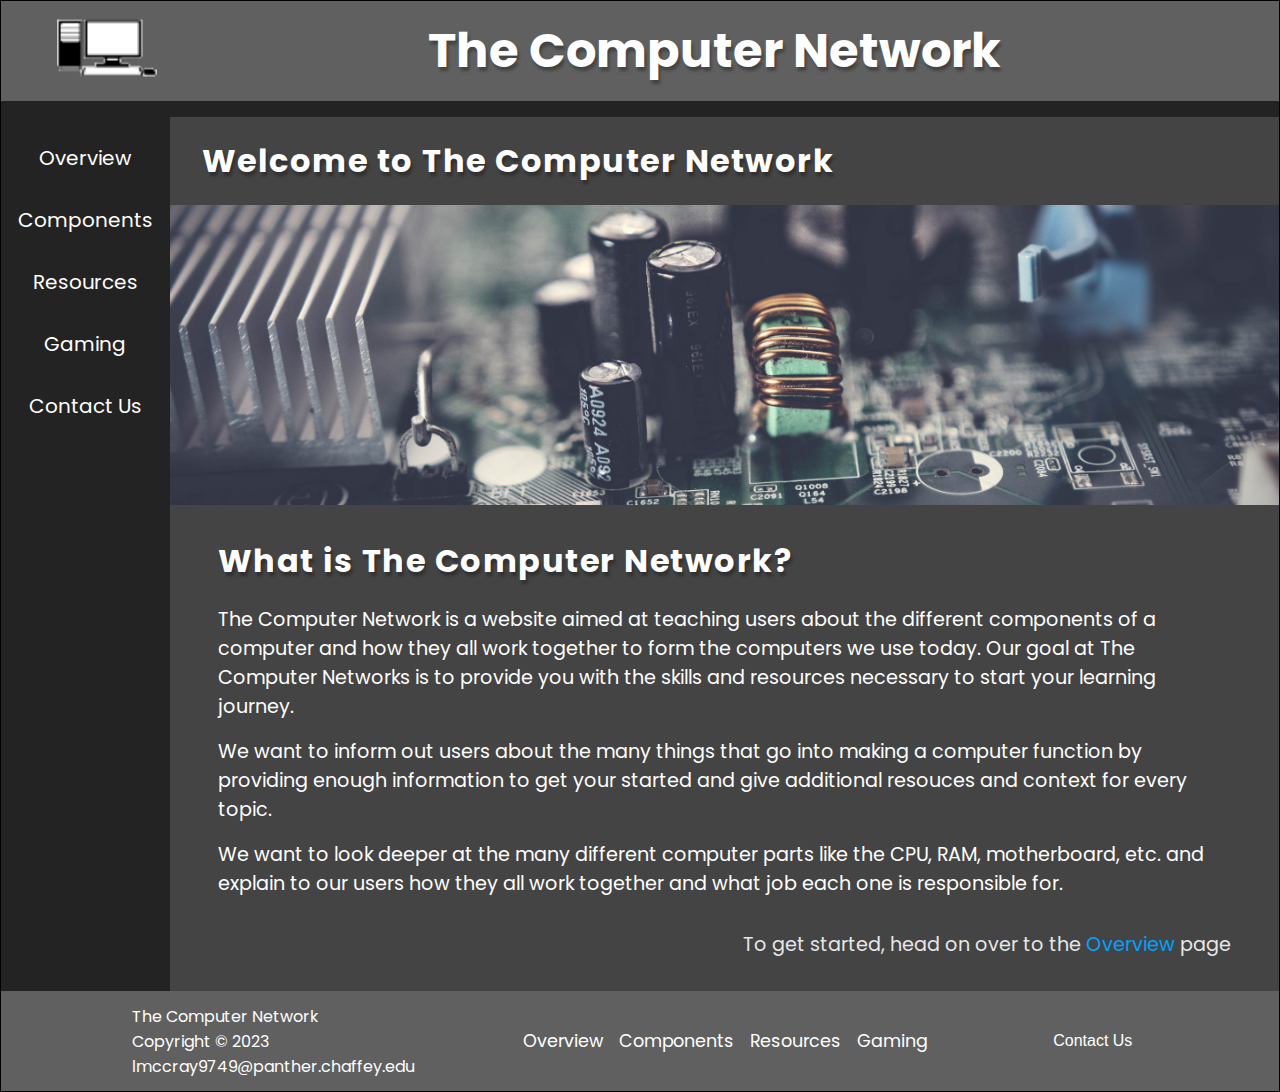
<file: index.html>
<!DOCTYPE html>
<html lang="en">
<head>
  <meta charset="UTF-8">
  <meta http-equiv="X-UA-Compatible" content="IE=edge">
  <meta name="viewport" content="width=device-width, initial-scale=1.0">
  <title>The Computer Network</title>
  <link rel="stylesheet" href="css/style.css">
  <link rel="icon" type="image/x-icon" href="assets/icon.jpg">
</head>
<body>
  <div class="container">
    <header>
      <a href="index.html"><img src="assets/header.png" alt="Header Image" class="header_logo"></a>

      <div class="header_text">
        <a href="index.html"><h1>The Computer Network</h1></a>
      </div>
      <div class="navbar_toggle" id="mobile-menu">
        <span class="bar"></span>
        <span class="bar"></span>
        <span class="bar"></span>
      </div>
    </header>
    <div class="flex-col">
      <nav id="menu">
        <ul class="li_none">
          <li><a href="pages/overview.html">Overview</a></li>
          <li><a href="pages/components.html">Components</a></li>
          <li><a href="pages/resources.html">Resources</a></li>
          <li><a href="pages/gaming.html">Gaming</a></li>
          <li><a href="pages/contact.html">Contact Us</a></li>
        </ul>
      </nav>
      <main>
        <h2>Welcome to The Computer Network</h2>
        <div id="homehero"></div>
        <div class="hero_info">
          <h2>What is The Computer Network?</h2>
          <div class="overview_info">
            <p>The Computer Network is a website aimed at teaching users about the different components of a computer and how they all work together to form the computers we use today. Our goal at The Computer Networks is to provide you with the skills and resources necessary to start your learning journey.</p>
            <p>We want to inform out users about the many things that go into making a computer function by providing enough information to get your started and give additional resouces and context for every topic.</p>
            <p>We want to look deeper at the many different computer parts like the CPU, RAM, motherboard, etc. and explain to our users how they all work together and what job each one is responsible for.</p>
          </div>
          <p class="overview_info float_r">To get started, head on over to the <a href="pages/overview.html">Overview</a> page</p>
        </div>
      </main>
    </div>
    <footer>
      <div class="footer-area">
        <p>The Computer Network <br> Copyright &copy; 2023 <br> <a href="pages/contact.html">lmccray9749@panther.chaffey.edu</a></p>
        <div class="links">
          <ul class="li_none">
            <li><a href="pages/overview.html">Overview</a></li>
            <li><a href="pages/components.html">Components</a></li>
            <li><a href="pages/resources.html">Resources</a></li>
            <li><a href="pages/gaming.html">Gaming</a></li>
          </ul>
        </div>
        <div class="contact">
          <a href="pages/contact.html"><button>Contact Us</button></a>
        </div>
      </div>
    </footer>
  </div>
  <script src="js/app.js"></script>
</body>
</html>
</file>
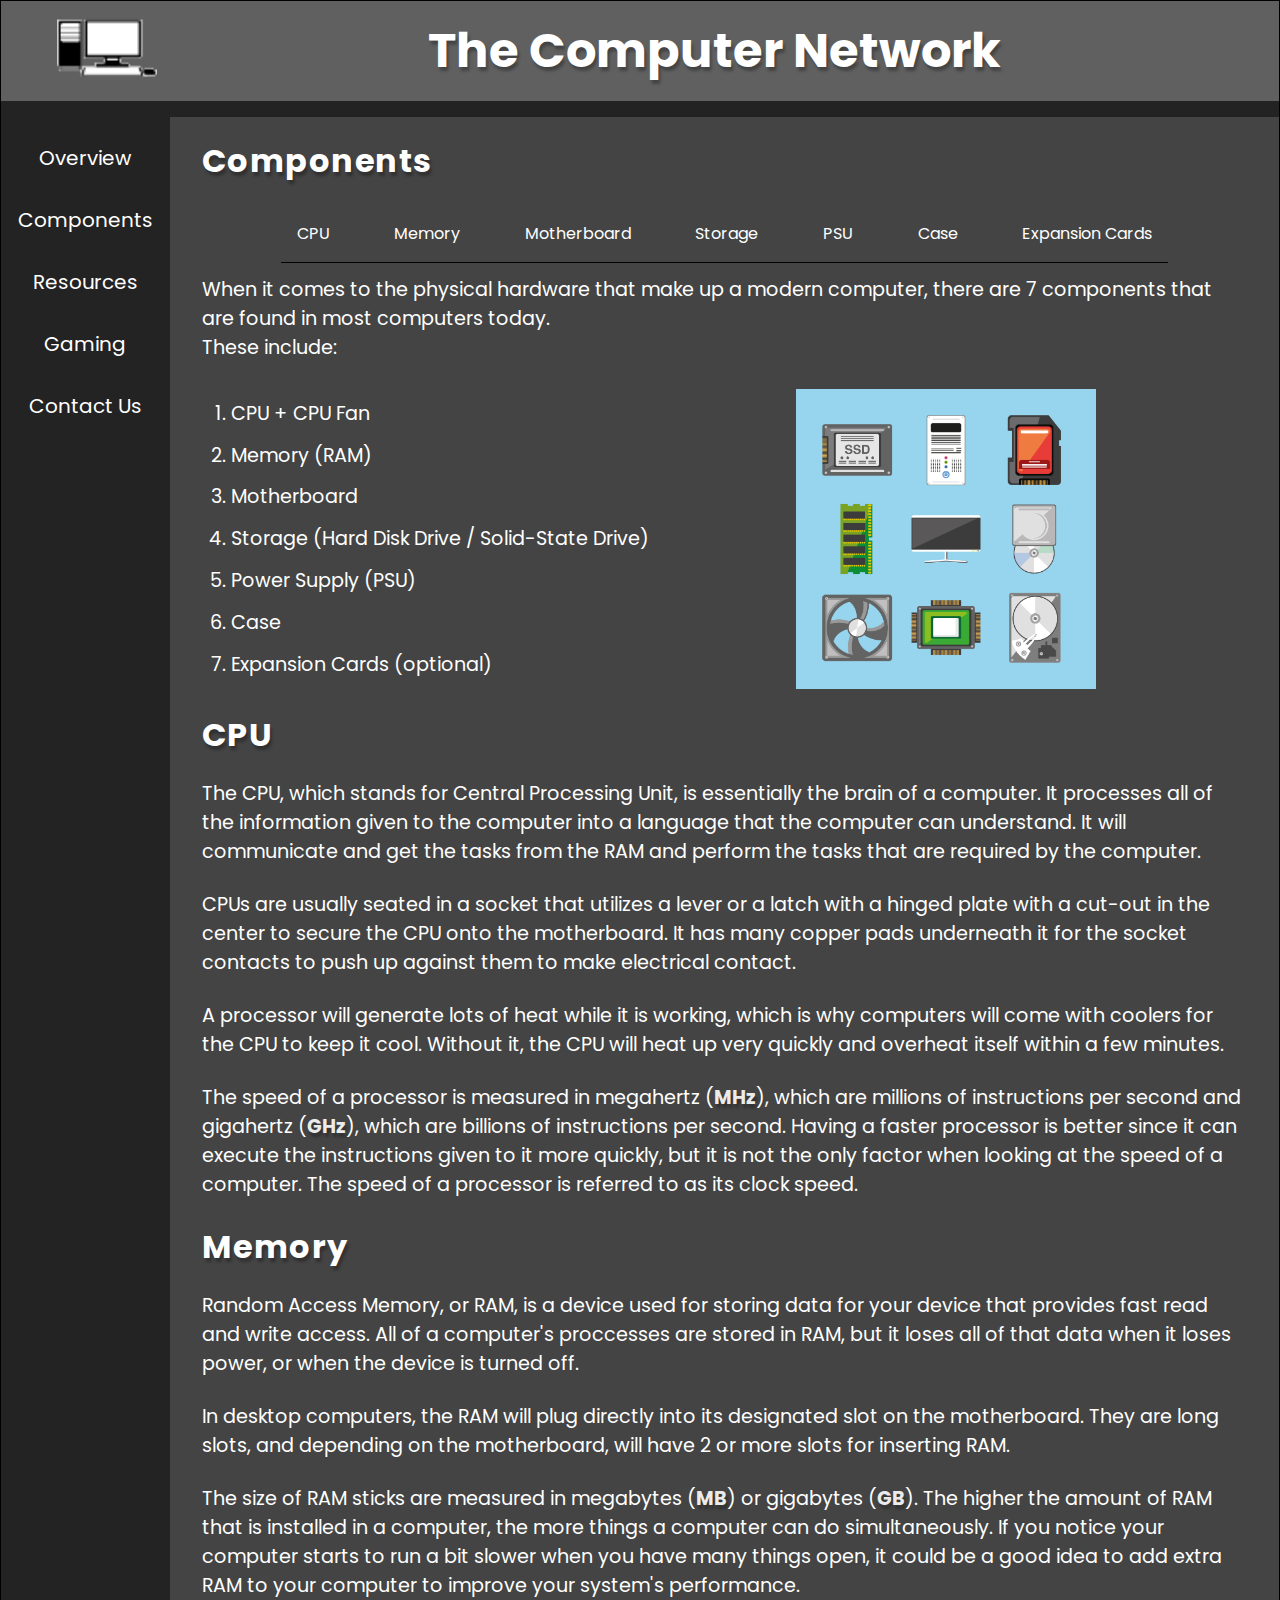
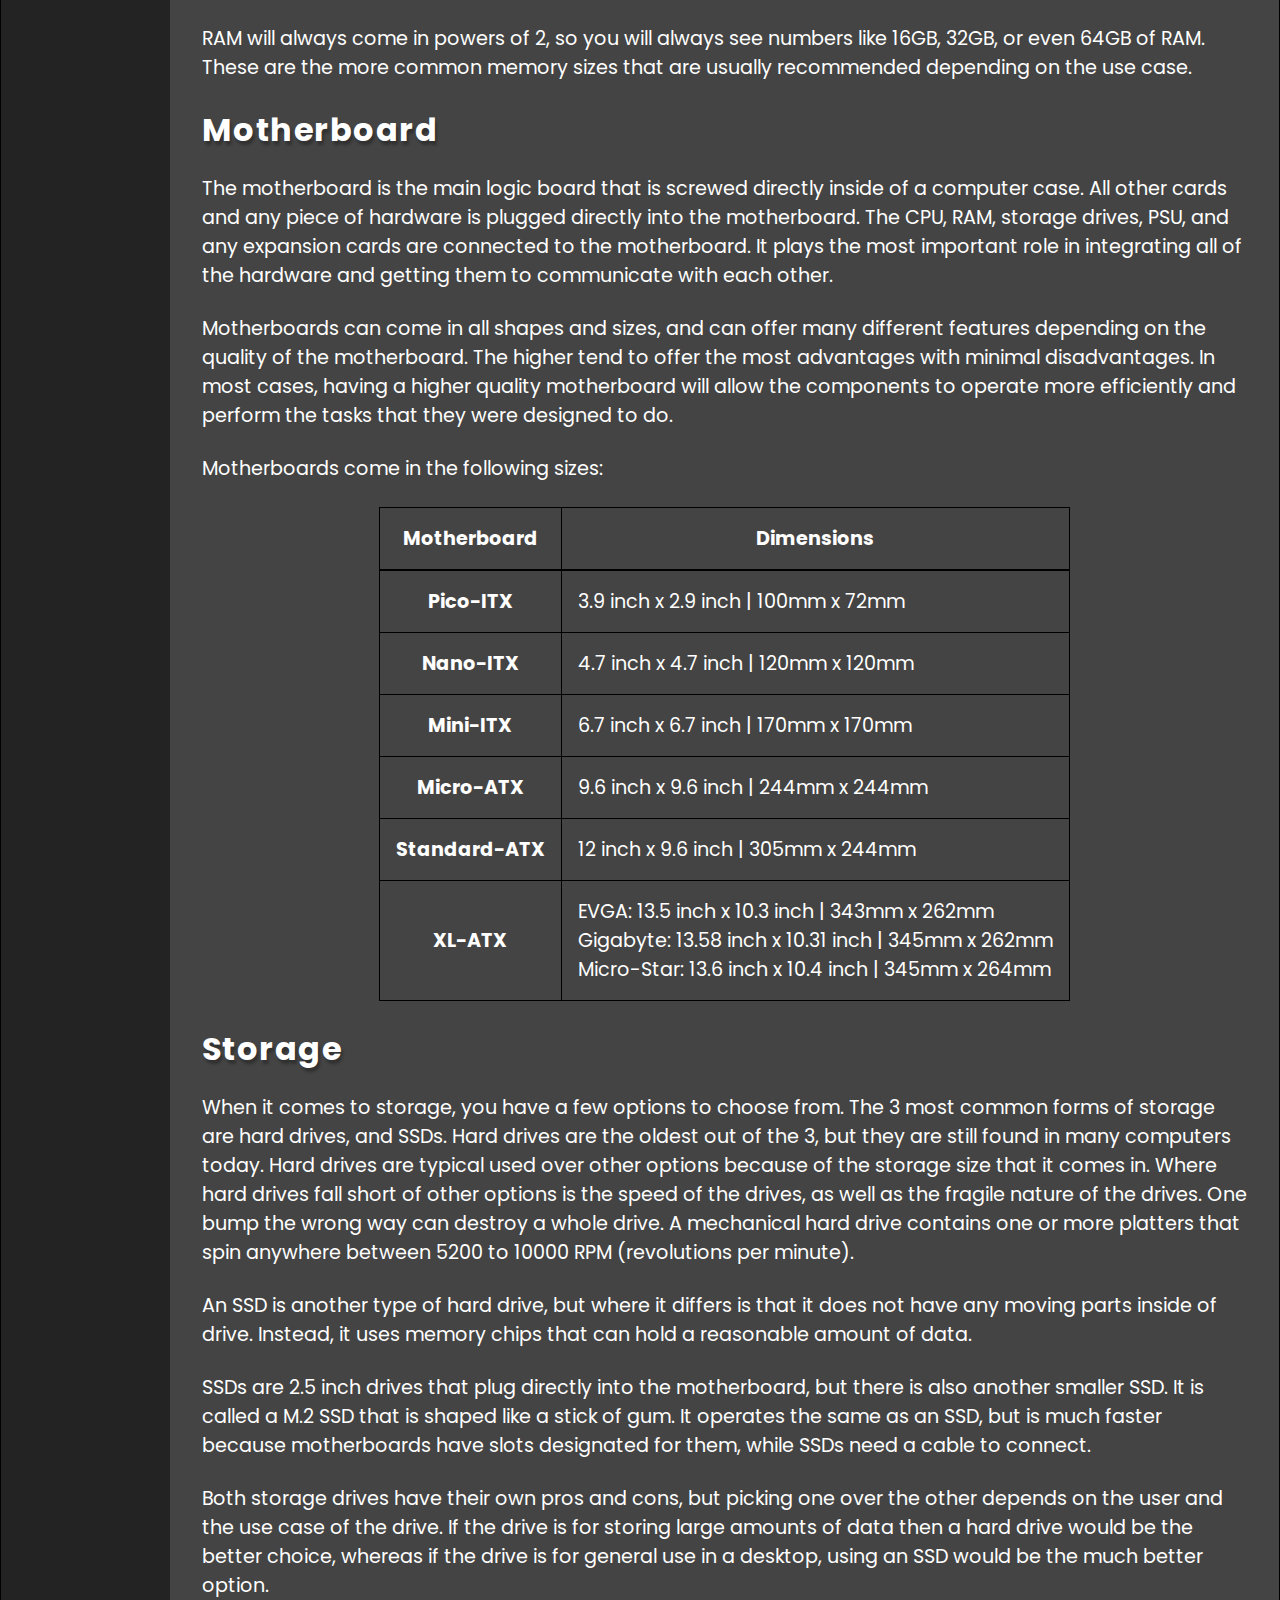
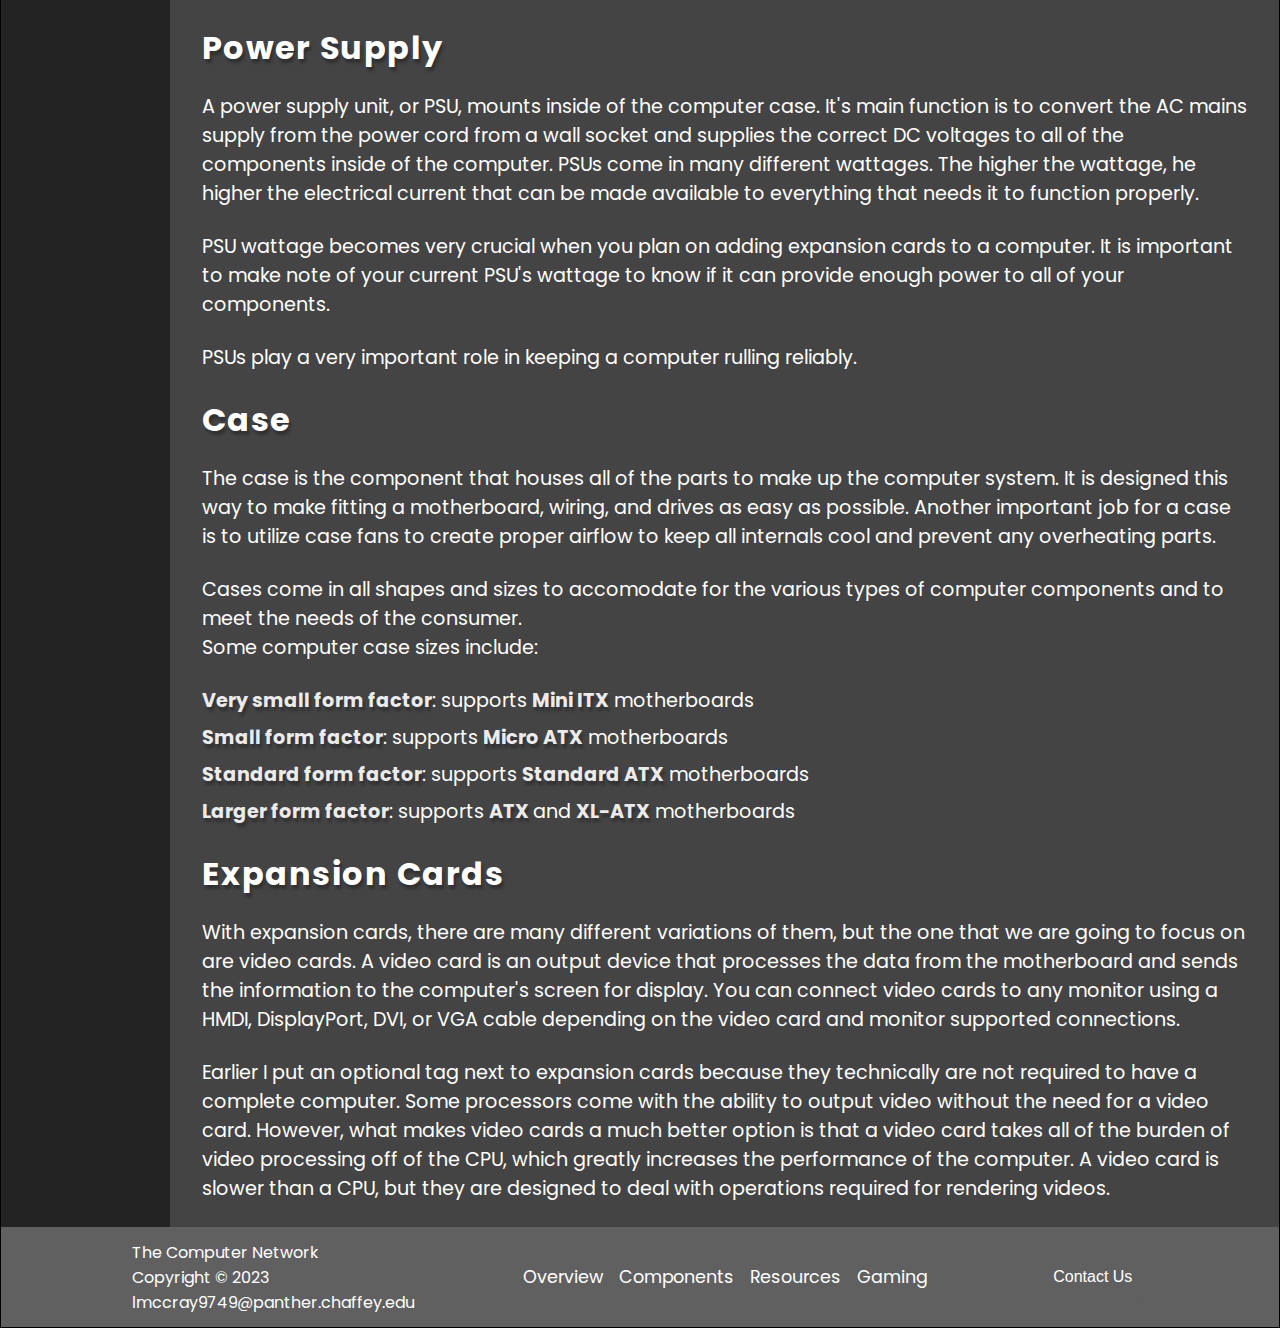
<file: pages/components.html>
<!DOCTYPE html>
<html lang="en">
<head>
  <meta charset="UTF-8">
  <meta http-equiv="X-UA-Compatible" content="IE=edge">
  <meta name="viewport" content="width=device-width, initial-scale=1.0">
  <title>The Computer Networks</title>
  <link rel="stylesheet" href="../css/style.css">
  <link rel="icon" type="image/x-icon" href="../assets/icon.jpg">
</head>
<body>
  <div class="container">
    <header>
      <a href="../index.html"><img src="../assets/header.png" alt="Header Image" class="header_logo"></a>
      <div class="header_text">
        <a href="../index.html"><h1>The Computer Network</h1></a>
      </div>
      <div class="navbar_toggle" id="mobile-menu">
        <span class="bar"></span>
        <span class="bar"></span>
        <span class="bar"></span>
      </div>
    </header>
    <div class="flex-col">
      <nav id="menu">
        <ul class="li_none">
          <li><a href="overview.html">Overview</a></li>
          <li><a href="components.html">Components</a></li>
          <li><a href="resources.html">Resources</a></li>
          <li><a href="gaming.html">Gaming</a></li>
          <li><a href="contact.html">Contact Us</a></li>
        </ul>
      </nav>
      <main>
        <div class="mobile_nav">
          
          <h2 id="main_text">Components</h2>
          <select name="navigation" id="navigation" onchange="showSection(this.value)">
            <option value="home">---</option>
            <option value="cpu">CPU</option>
            <option value="ram">RAM</option>
            <option value="motherboard">Motherboard</option>
            <option value="storage">Storage</option>
            <option value="psu">PSU</option>
            <option value="case">Case</option>
            <option value="card">Card</option>
          </select>
        </div>
        <div class="navigation" id="desktop_nav">
          <ul>
            <li><a href="#cpu">CPU</a> </li>
            <li><a href="#ram">Memory</a></li>
            <li><a href="#motherboard">Motherboard</a></li>
            <li><a href="#storage">Storage</a></li>
            <li><a href="#psu">PSU</a></li>
            <li><a href="#case">Case</a></li>
            <li><a href="#card">Expansion Cards</a></li>
          </ul>
        </div>
        <section name="home" class="main_section showing" id="home">
          <div class="overview_info">
            <p>When it comes to the physical hardware that make up a modern computer, there are 7 components that are found in most computers today.</p>
            <p>These include:</p>
          </div>
          <div class="components_list">
            <ul>
              <li>CPU + CPU Fan</li>
              <li>Memory (RAM)</li>
              <li>Motherboard</li>
              <li>Storage (Hard Disk Drive / Solid-State Drive)</li>
              <li>Power Supply (PSU)</li>
              <li>Case</li>
              <li>Expansion Cards (optional)</li>
            </ul>
            <img src="../assets/computer-components.jpg" height="300" alt="Picture of computer components">
          </div>
        </section>
        <section id="cpu" class="cpu_section">
          <h2>CPU</h2>
          <p>The CPU, which stands for Central Processing Unit, is essentially the brain of a computer. It processes all of the information given to the computer into a language that the computer can understand. It will communicate and get the tasks from the RAM and perform the tasks that are required by the computer.</p>
          <p>CPUs are usually seated in a socket that utilizes a lever or a latch with a hinged plate with a cut-out in the center to secure the CPU onto the motherboard. It has many copper pads underneath it for the socket contacts to push up against them to make electrical contact.</p>
          <p>A processor will generate lots of heat while it is working, which is why computers will come with coolers for the CPU to keep it cool. Without it, the CPU will heat up very quickly and overheat itself within a few minutes.</p>
          <p>The speed of a processor is measured in megahertz (<span class="case_text">MHz</span>), which are millions of instructions per second and gigahertz (<span class="case_text">GHz</span>), which are billions of instructions per second. Having a faster processor is better since it can execute the instructions given to it more quickly, but it is not the only factor when looking at the speed of a computer. The speed of a processor is referred to as its clock speed.</p>
        </section>
        <section id="ram" class="ram_section">
          <h2>Memory</h2>
          <p>Random Access Memory, or RAM, is a device used for storing data for your device that provides fast read and write access. All of a computer's proccesses are stored in RAM, but it loses all of that data when it loses power, or when the device is turned off.</p>
          <p>In desktop computers, the RAM will plug directly into its designated slot on the motherboard. They are long slots, and depending on the motherboard, will have 2 or more slots for inserting RAM. </p>
          <p>The size of RAM sticks are measured in megabytes (<span class="case_text">MB</span>) or gigabytes (<span class="case_text">GB</span>). The higher the amount of RAM that is installed in a computer, the more things a computer can do simultaneously. If you notice your computer starts to run a bit slower when you have many things open, it could be a good idea to add extra RAM to your computer to improve your system's performance.</p>
          <p>RAM will always come in powers of 2, so you will always see numbers like 16GB, 32GB, or even 64GB of RAM. These are the more common memory sizes that are usually recommended depending on the use case.</p>
        </section>
        <section id="motherboard" class="mboard_section">
          <h2>Motherboard</h2>
          <p>The motherboard is the main logic board that is screwed directly inside of a computer case. All other cards and any piece of hardware is plugged directly into the motherboard. The CPU, RAM, storage drives, PSU, and any expansion cards are connected to the motherboard. It plays the most important role in integrating all of the hardware and getting them to communicate with each other.</p>
          <p>Motherboards can come in all shapes and sizes, and can offer many different features depending on the quality of the motherboard. The higher tend to offer the most advantages with minimal disadvantages. In most cases, having a higher quality motherboard will allow the components to operate more efficiently and perform the tasks that they were designed to do.</p>
          <p>Motherboards come in the following sizes:</p>
          <table>
            <thead>
              <tr>
                <th>Motherboard</th>
                <th>Dimensions</th>
              </tr>
            </thead>
            <tbody>
              <tr>
                <th>Pico-ITX</th>
                <td>3.9 inch x 2.9 inch <span class="show"> | 100mm x 72mm</span></td>
              </tr>
              <tr>
                <th>Nano-ITX</th>
                <td>4.7 inch x 4.7 inch <span class="show"> | 120mm x 120mm</span></td>
              </tr>
              <tr>
                <th>Mini-ITX</th>
                <td>6.7 inch x 6.7 inch <span class="show"> | 170mm x 170mm</span></td>
              </tr>
              <tr>
                <th>Micro-ATX</th>
                <td>9.6 inch x 9.6 inch <span class="show"> | 244mm x 244mm</span></td>
              </tr>
              <tr>
                <th>Standard-ATX</th>
                <td>12 inch x 9.6 inch <span class="show"> | 305mm x 244mm</span></td>
              </tr>
              <tr>
                <th>XL-ATX</th>
                <td>EVGA: 13.5 inch x 10.3 inch <span class="show"> | 343mm x 262mm </span>
                  <br> Gigabyte: 13.58 inch x 10.31 inch <span class="show"> | 345mm x 262mm </span>
                  <br> Micro-Star: 13.6 inch x 10.4 inch <span class="show"> | 345mm x 264mm</span></td>
              </tr>
            </tbody>
          </table>
          <p></p>
        </section>
        <section id="storage" class="storage_section">
          <h2>Storage</h2>
          <p>When it comes to storage, you have a few options to choose from. The 3 most common forms of storage are hard drives, and SSDs. Hard drives are the oldest out of the 3, but they are still found in many computers today. Hard drives are typical used over other options because of the storage size that it comes in. Where hard drives fall short of other options is the speed of the drives, as well as the fragile nature of the drives. One bump the wrong way can destroy a whole drive. A mechanical hard drive contains one or more platters that spin anywhere between 5200 to 10000 RPM (revolutions per minute).</p>
          <p>An SSD is another type of hard drive, but where it differs is that it does not have any moving parts inside of drive. Instead, it uses memory chips that can hold a reasonable amount of data.</p>
          <p>SSDs are 2.5 inch drives that plug directly into the motherboard, but there is also another smaller SSD. It is called a M.2 SSD that is shaped like a stick of gum. It operates the same as an SSD, but is much faster because motherboards have slots designated for them, while SSDs need a cable to connect.</p>
          <p>Both storage drives have their own pros and cons, but picking one over the other depends on the user and the use case of the drive. If the drive is for storing large amounts of data then a hard drive would be the better choice, whereas if the drive is for general use in a desktop, using an SSD would be the much better option.</p>
        </section>
        <section id="psu" class="psu_section">
          <h2>Power Supply</h2>
          <p>A power supply unit, or PSU, mounts inside of the computer case. It's main function is to convert the AC mains supply from the power cord from a wall socket and supplies the correct DC voltages to all of the components inside of the computer. PSUs come in many different wattages. The higher the wattage, he higher the electrical current that can be made available to everything that needs it to function properly.</p>
          <p>PSU wattage becomes very crucial when you plan on adding expansion cards to a computer. It is important to make note of your current PSU's wattage to know if it can provide enough power to all of your components.</p>
          <p>PSUs play a very important role in keeping a computer rulling reliably.</p>
        </section>
        <section id="case" class="case_section">
          <h2>Case</h2>
          <p>The case is the component that houses all of the parts to make up the computer system. It is designed this way to make fitting a motherboard, wiring, and drives as easy as possible. Another important job for a case is to utilize case fans to create proper airflow to keep all internals cool and prevent any overheating parts.</p>
          <p>Cases come in all shapes and sizes to accomodate for the various types of computer components and to meet the needs of the consumer. <br>Some computer case sizes include:</p>
          <div class="cases_sizes overview_info">
            <ul class="li_none li_space">
              <li><span class="case_text">Very small form factor</span>: supports <span class="case_text">Mini ITX</span> motherboards</li>
              <li><span class="case_text">Small form factor</span>: supports <span class="case_text">Micro ATX</span> motherboards</li>
              <li><span class="case_text">Standard form factor</span>: supports <span class="case_text">Standard ATX</span> motherboards</li>
              <li><span class="case_text">Larger form factor</span>: supports <span class="case_text">ATX </span> and <span class="case_text">XL-ATX</span> motherboards</li>
            </ul>
          </div>
        </section>
        <section id="card" class="card_section">
          <h2>Expansion Cards</h2>
          <p>With expansion cards, there are many different variations of them, but the one that we are going to focus on are video cards. A video card is an output device that processes the data from the motherboard and sends the information to the computer's screen for display. You can connect video cards to any monitor using a HMDI, DisplayPort, DVI, or VGA cable depending on the video card and monitor supported connections.</p>
          <p>Earlier I put an optional tag next to expansion cards because they technically are not required to have a complete computer. Some processors come with the ability to output video without the need for a video card. However, what makes video cards a much better option is that a video card takes all of the burden of video processing off of the CPU, which greatly increases the performance of the computer. A video card is slower than a CPU, but they are designed to deal with operations required for rendering videos.</p>
        </section>
      </main>
    </div>
    <footer>
      <div class="footer-area">
        <p>The Computer Network <br> Copyright &copy; 2023 <br> <a href="contact.html">lmccray9749@panther.chaffey.edu</a></p>
        <div class="links">
          <ul class="li_none">
            <li><a href="overview.html">Overview</a></li>
            <li><a href="components.html">Components</a></li>
            <li><a href="resources.html">Resources</a></li>
            <li><a href="gaming.html">Gaming</a></li>
          </ul>
        </div>
        <div class="contact">
          <a href="contact.html"><button>Contact Us</button></a>
        </div>
      </div>
    </footer>
  </div>
</body>
<script src="../js/app.js"></script>
<script src="../js/data.js"></script>
</html>
</file>
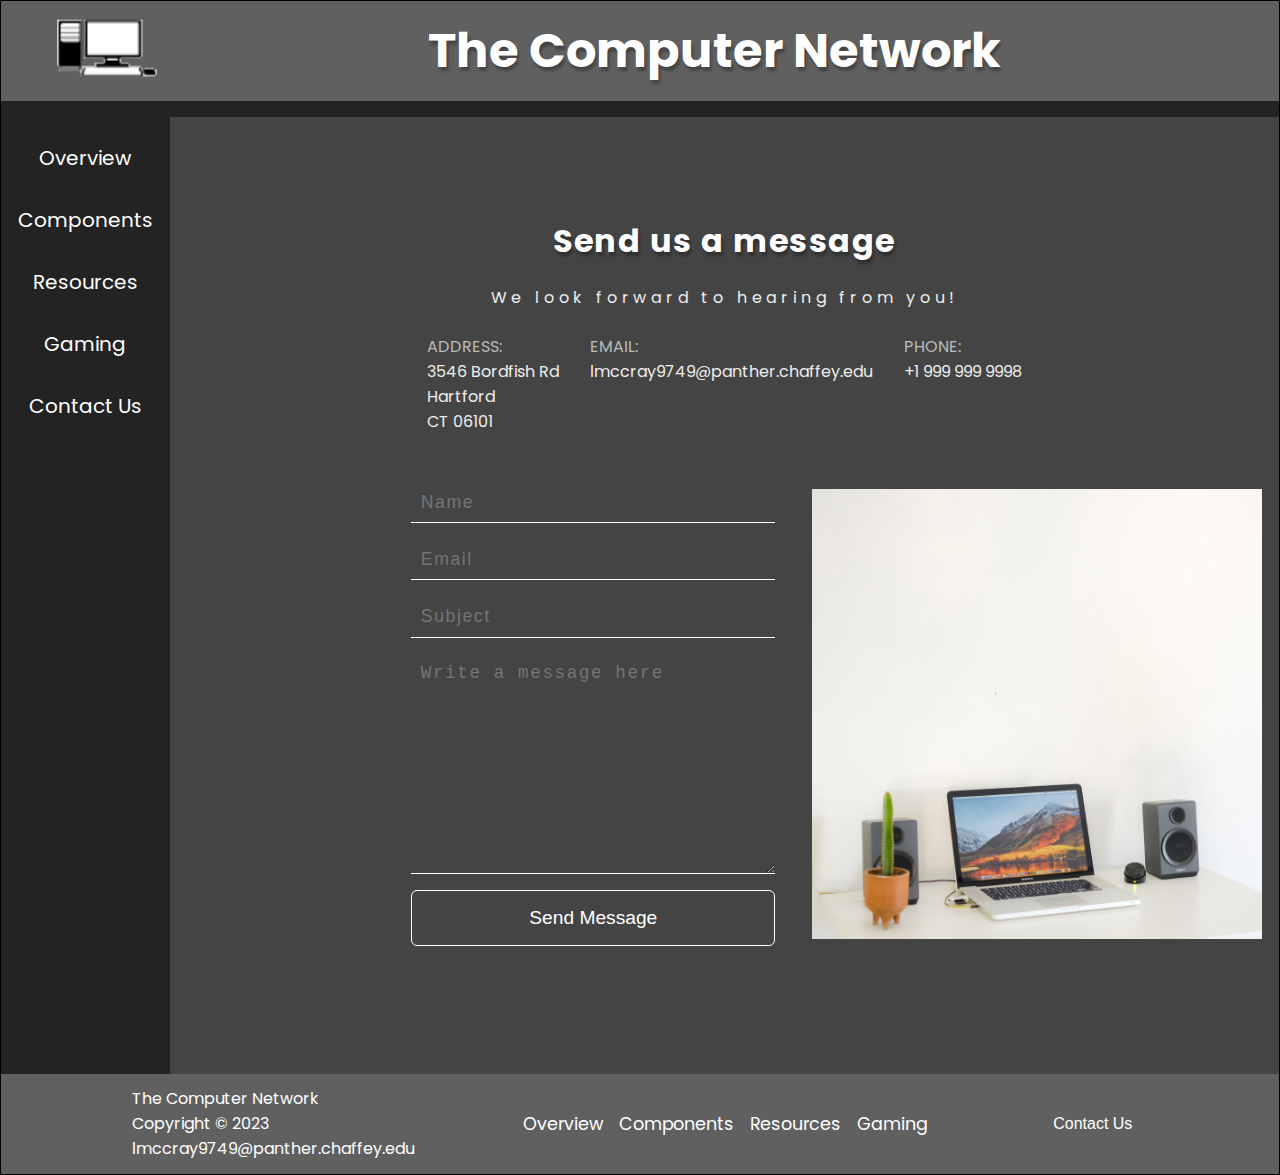
<file: pages/contact.html>
<!DOCTYPE html>
<html lang="en">
<head>
  <meta charset="UTF-8">
  <meta http-equiv="X-UA-Compatible" content="IE=edge">
  <meta name="viewport" content="width=device-width, initial-scale=1.0">
  <title>The Computer Networks</title>
  <link rel="stylesheet" href="../css/style.css">
  <link rel="icon" type="image/x-icon" href="../assets/icon.jpg">
</head>
<body>
  <div class="container">
    <header>
      <a href="../index.html"><img src="../assets/header.png" alt="Header Image" class="header_logo"></a>
      <div class="header_text">
        <a href="../index.html"><h1>The Computer Network</h1></a>
      </div>
      <div class="navbar_toggle" id="mobile-menu">
        <span class="bar"></span>
        <span class="bar"></span>
        <span class="bar"></span>
      </div>
    </header>
    <div class="flex-col">
      <nav id="menu">
        <ul class="li_none">
          <li><a href="overview.html">Overview</a></li>
          <li><a href="components.html">Components</a></li>
          <li><a href="resources.html">Resources</a></li>
          <li><a href="gaming.html">Gaming</a></li>
          <li><a href="contact.html">Contact Us</a></li>
        </ul>
      </nav>
      <main>
        <div class="contact_container">
          <h2>Send us a message</h2>
          <p class="overview_info" id="contact_info">We look forward to hearing from you!</p>
          <div class="contact_address">
            <ul class="li_none">
              <li>address:</li>
              <li>3546 Bordfish Rd</li>
              <li>Hartford</li>
              <li>CT 06101</li>
            </ul>
            <ul class="li_none">
              <li>email:</li>
              <li>lmccray9749@panther.chaffey.edu</li>
            </ul>
            <ul class="li_none">
              <li>phone:</li>
              <li>+1 999 999 9998</li>
            </ul>
          </div>
          <div class="flex_container">
            <form action="https://formsubmit.co/6444590d0a1d9f149a5c2a15fc86ebad" method="POST">
              <input type="text" name="Name" id="name" placeholder="Name" required>
              <input type="email" name="Email" id="email" placeholder="Email" required>
              <input type="text" name="Subject" id="subject" placeholder="Subject" required>
              <textarea name="message" id="" cols="30" rows="10" placeholder="Write a message here" required></textarea>
              <input type="submit" value="Send Message" class="btn_submit">
            </form>
            <img src="../assets/contact-us.jpg" height="450" alt="Contact Us hero image">
          </div>
        </div>
      </main>
    </div>
    <footer>
      <div class="footer-area">
        <p>The Computer Network <br> Copyright &copy; 2023 <br> <a href="contact.html">lmccray9749@panther.chaffey.edu</a></p>
        <div class="links">
          <ul class="li_none">
            <li><a href="overview.html">Overview</a></li>
            <li><a href="components.html">Components</a></li>
            <li><a href="resources.html">Resources</a></li>
            <li><a href="gaming.html">Gaming</a></li>
          </ul>
        </div>
        <div class="contact">
          <a href="contact.html"><button>Contact Us</button></a>
        </div>
      </div>
    </footer>
  </div>
</body>
<script src="../js/app.js"></script>
</html>
</file>
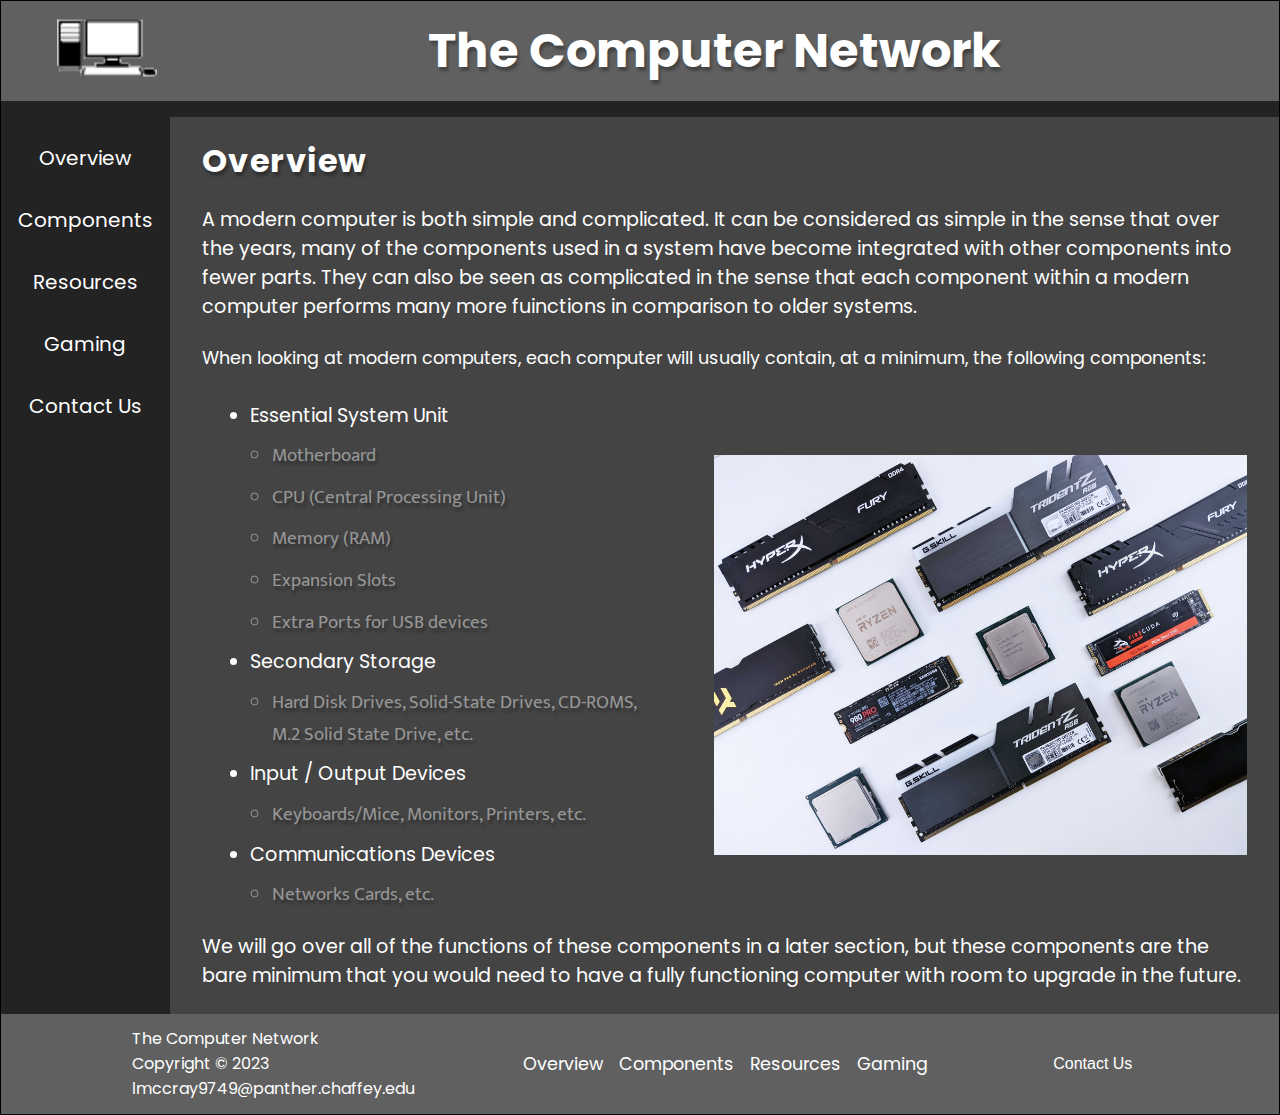
<file: pages/overview.html>
<!DOCTYPE html>
<html lang="en">
<head>
  <meta charset="UTF-8">
  <meta http-equiv="X-UA-Compatible" content="IE=edge">
  <meta name="viewport" content="width=device-width, initial-scale=1.0">
  <title>The Computer Networks</title>
  <link rel="stylesheet" href="../css/style.css">
  <link rel="icon" type="image/x-icon" href="../assets/icon.jpg">
</head>
<body>
  <div class="container">
    <header>
      <a href="../index.html"><img src="../assets/header.png" alt="Header Image" class="header_logo"></a>
      <div class="header_text">
        <a href="../index.html"><h1>The Computer Network</h1></a>
      </div>
      <div class="navbar_toggle" id="mobile-menu">
        <span class="bar"></span>
        <span class="bar"></span>
        <span class="bar"></span>
      </div>
    </header>
    <div class="flex-col">
      <nav id="menu">
        <ul class="li_none">
          <li><a href="overview.html">Overview</a></li>
          <li><a href="components.html">Components</a></li>
          <li><a href="resources.html">Resources</a></li>
          <li><a href="gaming.html">Gaming</a></li>
          <li><a href="contact.html">Contact Us</a></li>
        </ul>
      </nav>
      <main>
        <h2>Overview</h2>
        <div class="overview_info">
          <p>A modern computer is both simple and complicated. It can be considered as simple in the sense that over the years, many of the components used in a system have become integrated with other components into fewer parts. They can also be seen as complicated in the sense that each component within a modern computer performs many more fuinctions in comparison to older systems.</p>
        </div>
        <div class="list_p">
          <p>When looking at modern computers, each computer will usually contain, at a minimum, the following components: </p>
        </div>
        <div class="overview_list overview_info">
          <ul>
            <li>Essential System Unit</li>
            <div class="indent_li">
              <li>Motherboard</li>
              <li>CPU (Central Processing Unit)</li>
              <li>Memory (RAM)</li>
              <li>Expansion Slots</li>
              <li>Extra Ports for USB devices</li>
            </div>
            <li>Secondary Storage</li>
            <div class="indent_li"><li>Hard Disk Drives, Solid-State Drives, CD-ROMS, M.2 Solid State Drive, etc.</li></div>
            <li>Input / Output Devices</li>
            <div class="indent_li"><li>Keyboards/Mice, Monitors, Printers, etc.</li></div>
            <li>Communications Devices</li>
            <div class="indent_li"><li>Networks Cards, etc.</li></div>
          </ul>
          <img class="overview_img" src="../assets/overview.jpg" height="400" alt="Computer Hardware Hero Image">
        </div>
        <p class="overview_info remove_space">We will go over all of the functions of these components in a later section, but these components are the bare minimum that you would need to have a fully functioning computer with room to upgrade in the future.</p>
      </main>
    </div>
    <footer>
      <div class="footer-area">
        <p>The Computer Network <br> Copyright &copy; 2023 <br> <a href="contact.html">lmccray9749@panther.chaffey.edu</a></p>
        <div class="links">
          <ul class="li_none">
            <li><a href="overview.html">Overview</a></li>
            <li><a href="components.html">Components</a></li>
            <li><a href="resources.html">Resources</a></li>
            <li><a href="gaming.html">Gaming</a></li>
          </ul>
        </div>
        <div class="contact">
          <a href="contact.html"><button>Contact Us</button></a>
        </div>
      </div>
    </footer>
  </div>
  <script src="../js/app.js"></script>
</body>
</html>
</file>
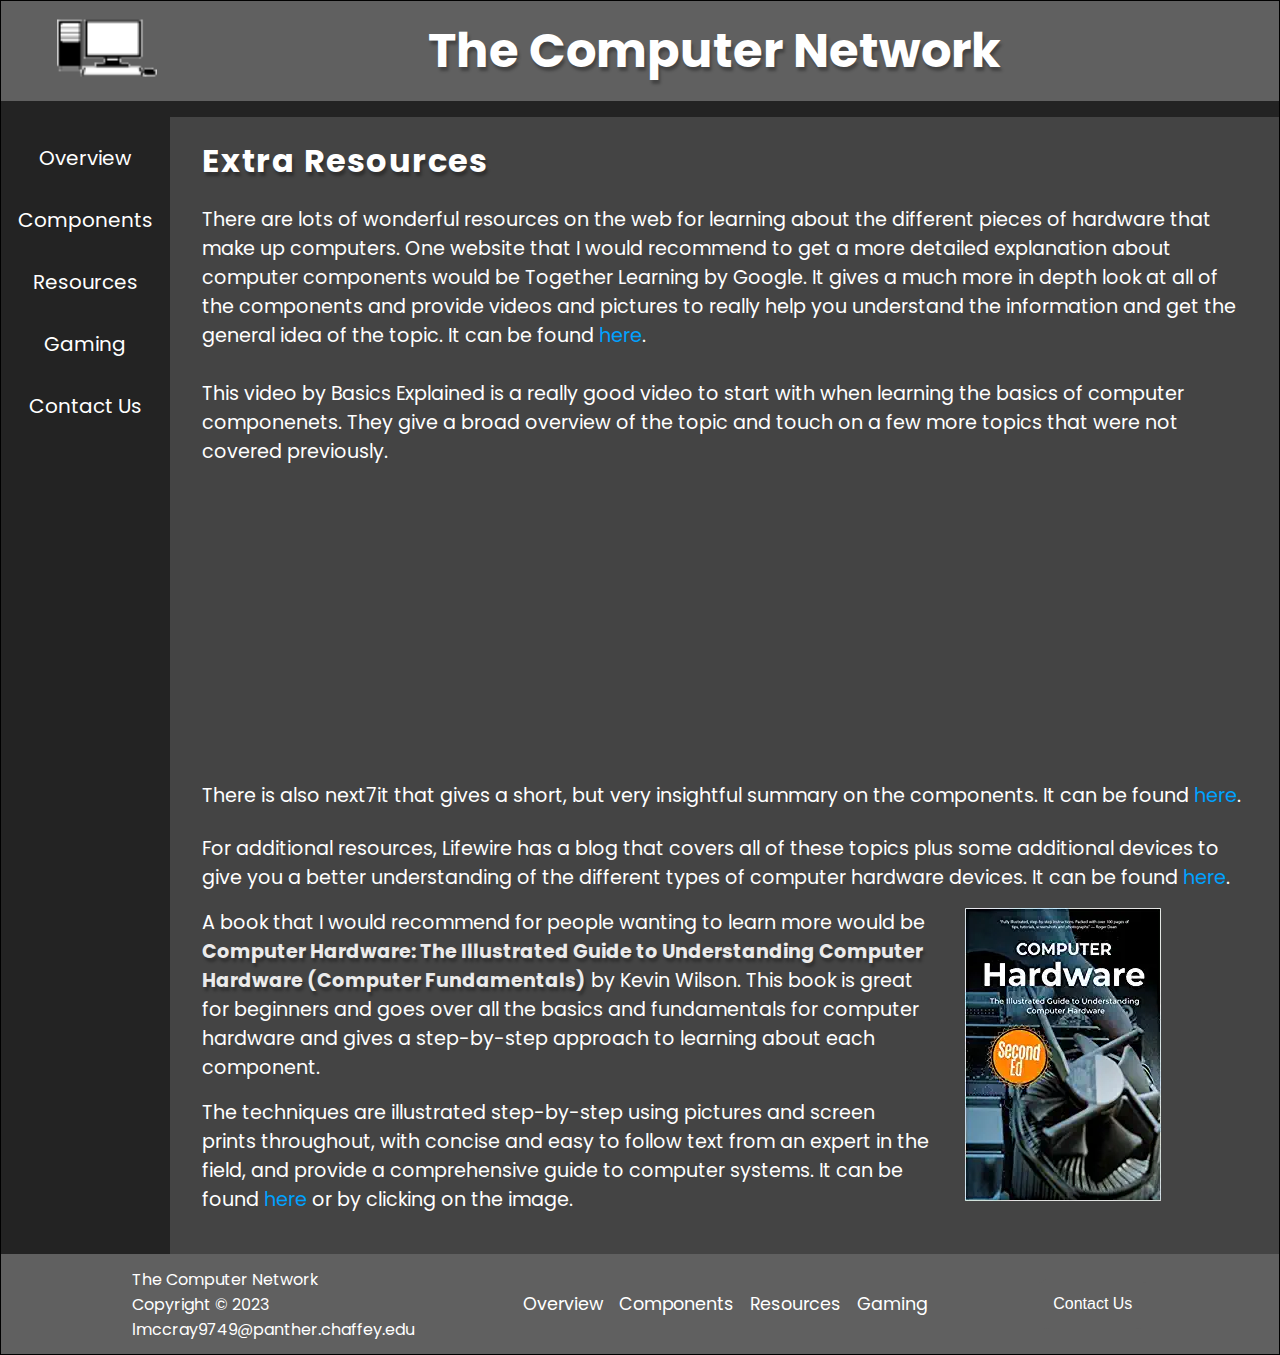
<file: pages/resources.html>
<!DOCTYPE html>
<html lang="en">
<head>
  <meta charset="UTF-8">
  <meta http-equiv="X-UA-Compatible" content="IE=edge">
  <meta name="viewport" content="width=device-width, initial-scale=1.0">
  <title>The Computer Networks</title>
  <link rel="stylesheet" href="../css/style.css">
  <link rel="icon" type="image/x-icon" href="../assets/icon.jpg">
</head>
<body>
  <div class="container">
    <header>
      <a href="../index.html"><img src="../assets/header.png" alt="Header Image" class="header_logo"></a>
      <div class="header_text">
        <a href="../index.html"><h1>The Computer Network</h1></a>
      </div>
      <div class="navbar_toggle" id="mobile-menu">
        <span class="bar"></span>
        <span class="bar"></span>
        <span class="bar"></span>
      </div>
    </header>
    <div class="flex-col">
      <nav id="menu">
        <ul class="li_none">
          <li><a href="overview.html">Overview</a></li>
          <li><a href="components.html">Components</a></li>
          <li><a href="resources.html">Resources</a></li>
          <li><a href="gaming.html">Gaming</a></li>
          <li><a href="contact.html">Contact Us</a></li>
        </ul>
      </nav>
      <main>
        <h2>Extra Resources</h2>
        <div class="overview_info">
          <p>There are lots of wonderful resources on the web for learning about the different pieces of hardware that make up computers. One website that I would recommend to get a more detailed explanation about computer components would be Together Learning by Google. It gives a much more in depth look at all of the components and provide videos and pictures to really help you understand the information and get the general idea of the topic. It can be found <a href="https://sites.google.com/view/togetherlearning/learn/digitalliteracy/hardware?pli=1" target="_blank">here</a>.</p>
          <br>
          <p>This video by Basics Explained is a really good video to start with when learning the basics of computer componenets. They give a broad overview of the topic and touch on a few more topics that were not covered previously. </p>
          <iframe width="560" height="315" src="https://www.youtube.com/embed/ExxFxD4OSZ0" title="YouTube video player" frameborder="0" allow="accelerometer; autoplay; clipboard-write; encrypted-media; gyroscope; picture-in-picture; web-share" allowfullscreen></iframe>
          <p>There is also next7it that gives a short, but very insightful summary on the components. It can be found <a href="https://www.next7it.com/insights/standard-computer-components/">here</a>.</p>
        </div>
        <div class="overview_info remove_space">
          <p>For additional resources, Lifewire has a blog that covers all of these topics plus some additional devices to give you a better understanding of the different types of computer hardware devices. It can be found <a href="https://www.lifewire.com/computer-hardware-2625895" target="_blank">here</a>.</p>
          <div class="resource_info">
            <div class="resource_text">
              <p>A book that I would recommend for people wanting to learn more would be <span class="case_text">Computer Hardware: The Illustrated Guide to Understanding Computer Hardware (Computer Fundamentals)</span> by Kevin Wilson. This book is great for beginners and goes over all the basics and fundamentals for computer hardware and gives a step-by-step approach to learning about each component.</p>
              <p>The techniques are illustrated step-by-step using pictures and screen prints throughout, with concise and easy to follow text from an expert in the field, and provide a comprehensive guide to computer systems. It can be found <a href="https://www.amazon.com/dp/1980505578?tag=uuid10-20">here</a> or by clicking on the image.</p>
            </div>
            <a id="img_hover" href="https://www.amazon.com/dp/1980505578?tag=uuid10-20" target="_blank"><img src="../assets/computer-hardware.jpg" alt="Picture of Computer Hardware: The Illustrated Guide to Understanding Computer Hardware by Kevin Wilson"></a>  
          </div>
        </div>
      </main>
    </div>
    <footer>
      <div class="footer-area">
          <p>The Computer Network <br> Copyright &copy; 2023 <br> <a href="contact.html">lmccray9749@panther.chaffey.edu</a></p>        
        <div class="links">
          <ul class="li_none">
            <li><a href="overview.html">Overview</a></li>
            <li><a href="components.html">Components</a></li>
            <li><a href="resources.html">Resources</a></li>
            <li><a href="gaming.html">Gaming</a></li>
          </ul>
        </div>
        <div class="contact">
          <a href="contact.html"><button>Contact Us</button></a>
        </div>
      </div>
    </footer>
  </div>
  <script src="../js/app.js"></script>
</body>
</html>
</file>
<file: css/style.css>
@import url('https://fonts.googleapis.com/css2?family=Poppins:wght@400;500;600;700;800&display=swap');
@import url('https://fonts.googleapis.com/css2?family=Mukta:wght@400;500&display=swap');
* {
  margin: 0;
  padding: 0;
  box-sizing: border-box;
}

html {
  scroll-behavior: smooth;
}

body {
  background: #232323;
  margin: 16px;
}

.container {
  border: 1px solid #000;
  font-family: 'Poppins', sans-serif;
}


header {
  height: 100px;
  padding: 8px;
  background: #606060;
  display: flex;
  align-items: center;
  justify-content: start;
  margin-bottom: 16px;
}

.header_text {
  width: 100%;
  text-align: center;
  text-shadow: 2px 4px 3px rgba(0,0,0,0.3);
}

.header_text a {
  text-decoration: none;
  font-size: 24px;
  color: #fff;
}

.header_logo {
  margin-left: 3rem;
  width: 100px;
  height: 100px;
}

nav {
  background-color: #232323;
  text-align: center;
  height: 100%;
  padding: 10px;
}

nav ul {
  display: flex;
  flex-direction: column;
  padding: 0;
  margin: 16px 0;
  font-size: 1.25rem;
  gap: 2rem;
}


nav ul li:hover {
  transform: scale(1.05);
}

nav ul li a {
  text-decoration: none;
  color: #fff;
  cursor: pointer;
}

main {
  background-color: #444444;
}

 h2 {
  margin: 20px 2rem;
  font-size: 2rem;
  color: #fff;
  letter-spacing: 1.5px;
  text-shadow: 2px 4px 3px rgba(0,0,0,0.3);
}

.hero_info {
  margin-top: 32px;
  color: #fff;
  padding: 0 16px;
  font-size: 1.5rem;
}

.hero_info > h3 {
  font-size: 1.5rem;
}

.hero_info > p {
  padding: 8px 32px;
  color: rgb(231, 231, 231);
}

.float_r {
  float: right;
}

.p_overview > a {
  text-decoration: none;
  color: rgb(0, 162, 255);
  cursor: pointer;
}

#homehero {
  background-image: url("../assets/homehero.jpg");
  height: 300px;
  margin: 0 auto;
  background-size: cover;
  background-repeat: no-repeat;
  background-position: center;
}

footer {
  background-color: #606060;
  color: #fff;
  height: 100px;
}

footer a {
  text-decoration: none;
  color: #fff;
}

footer a:hover {
  color: rgb(0, 162, 255);
}

.footer-area {
  height: 100%;
  padding: 16px;
  margin: 0 4rem;
  display: flex;
  align-items: center;
  justify-content: space-around;
}

.links {
  display: flex;
  gap: 1.5rem;
  font-size: 1.1rem;
}

.links ul li {
  list-style-type: none;
}

.links ul li a {
  text-decoration: none;
  color: #fff;
  cursor: pointer;
  text-align: center;
  margin: 8px;
}

.links ul li:hover {
  transform: scale(1.05);
}

.links ul li a:hover {
  color: #232323;
  text-shadow: 2px 4px 3px rgba(0,0,0,0.3);
}

.links ul {
  display: flex;
}

.contact button {
  border: none;
  padding: 16px;
  border-radius: 12px;
  background: #606060;
  border: none;
  color: #fff;
  font-size: 1rem;
}

.contact button:hover {
  transform: scale(1.1);
  color: #232323;
  text-shadow: 2px 4px 3px rgba(0,0,0,0.3);
}

.list_p {
  padding: 0px 32px;
  color: #fff;
  font-size: 1.1rem;
  margin-bottom: 8px;
}

.li_none {
  list-style-type: none;
}

.overview_img {
  display: block;
  margin: auto;
}

.overview_list {
  color: #fff;
  display: flex;
}

.overview_list ul {
  margin: 12px 3rem;
}

.overview_list ul li {
  margin: 0.6rem 0;
}

.indent_li {
  font-family: 'Mukta', sans-serif;
  color: #969696;
  margin-left: 1.4rem;
  list-style-type: circle;
  text-shadow: 2px 4px 3px rgba(0,0,0,0.3);
}

.overview_info, 
.cpu_section > p,
.ram_section > p,
.mboard_section > p,
.storage_section > p,
.psu_section > p,
.case_section > p,
.card_section > p {
  color: #fff;
  padding: 0 32px;
  font-size: 1.2rem;
  margin-bottom: 1.5rem;
}

.overview_info a {
  text-decoration: none;
  color: rgb(0, 162, 255);
  cursor: pointer;
  transition: border-bottom 0.2s ease-in;
}

.overview_info a:hover {
  border-bottom: 1px solid #000;
}

.overview_list.overview_info {
  margin-bottom: 0;
}

.components_list {
  margin: 12px 3rem;
  color: #fff;
  display: flex;
  font-size: 1.2rem;
}

.components_list img {
  display: block;
  margin: auto;
}


.components_list li {
  list-style-type: decimal;
  margin: 0.8rem;
}

.navigation ul {
  display: flex;
  align-items: center;
  justify-content: space-between;
  padding: 16px;
  list-style-type: none;
  width: 80%;
  margin: 0 auto;
  border-bottom: 1px solid #000;
  margin-bottom: 12px;
}

.navigation ul li:hover {
  text-shadow: 2px 4px 3px rgba(0,0,0,0.3);
  transform: scale(1.2);
}

.navigation ul li a {
  text-decoration: none;
  color: #fff;
}


.navigation ul li a:hover {
  color: #232323;
}

table {
  border-collapse: collapse;
}

table, th, td {
  border: 1px solid #000;
  padding: 16px;
  color: #fff;
  margin: auto;
  font-size: 1.2rem;
}

thead > tr {
  border-bottom: 2px solid #000;
}

.case_text {
  font-weight: bold;
  color: rgb(235, 235, 235);
  text-shadow: 2px 4px 3px rgba(0,0,0,0.3);
}

.li_space li {
  margin-bottom: 0.5rem;
}

iframe {
  display: block;
  margin: auto;
}

#gaminghero {
  display: block;
  margin: auto;
}

.companies {
  display: flex;
  justify-content: center;
}

.gaming_container {
  display: flex;
}

.gaming_container > .gaming_text,
.gaming_container > .gpu_text {
  width: 65%;
}

.gaming_text > .overview_info > p,
.ram_text > .overview_info > p,
.cpu_text > .overview_info > p,
.gpu_text > .overview_info > p,
.resource_text > p,
.hero_info > .overview_info > p {
  margin-bottom: 1rem;
}

.contact_container {
  padding: 2rem;
  width: 80%;
  margin: 3rem auto;
  border-radius: 16px;
  align-content: center;
  display: flex;
  flex-direction: column;
  align-items: center;
}

.contact_container .flex_container {
  margin: 16px auto;
}

#contact_info {
  font-size: 1rem;
  letter-spacing: 0.3rem;
  color: #eee;
}

.contact_address {
  display: flex;
  justify-content: space-between;
  padding: 0px 32px;
  width: 80%;
}

.contact_address ul li:first-of-type {
  text-transform: uppercase;
  color: #bbb;
}

.contact_address ul li {
  color: #eee;
}

.flex_container {
  width: inherit;
  display: flex;
  justify-content: space-between;
  align-items: center;
}

form {
  display: flex;
  flex-direction: column;
  width: 60%;
  margin: 1rem 0;
  padding: 0 32px;
}

input[type="text"],
input[type="email"],
textarea {
  padding: 0.6rem;
  font-size: 1.1rem;
  border: none;
  background: none;
  border-bottom: 1px solid #fff;
  color: #fff;
  margin-bottom: 1rem;
  letter-spacing: 0.1rem;
}

.btn_submit {
  width: 40%;
  padding: 16px;
  border-radius: 6px;
  font-size: 1.2rem;
  border: 1px solid #fff;
  outline: none;
  background: none;
  color: #fff;
}

input:focus,
textarea:focus {
  outline: none;
}

.btn_submit:hover {
  color: #aaa;
  text-shadow: 2px 4px 3px rgba(0,0,0,0.3);
  box-shadow: rgba(0, 0, 0, 0.16) 0px 3px 6px, rgba(0, 0, 0, 0.23) 0px 3px 6px;
}

.resource_info {
  margin-top: 1rem;
  display: flex;
  gap: 2rem;
}

#img_hover {
  border-bottom: none;
}

.resource_text {
  width: 70%;
}

.flex-col {
  display: flex;
  width: 100%;
}

.flex-col > nav {
  width: 12%;
  height: 100%;
}

.flex-col > main {
  width: 100%;
}

select {
  display: none;
}

/* MEDIA QUERIES */

@media (max-width: 768px) {
  .navbar_toggle .bar {
    width: 25px;
    height: 3px;
    margin: 5px auto;
    transition: all 0.3 ease-in-out;
    background: #fff;
    display: block;
  }

  header a img {
    display: none;
  }

  body {
    background-color: none;
    margin: 0;
  }

  .container {
    border: none;
    margin: 0;
  }

  .flex-col {
    display: block;
    width: 100%;
  }

  .flex-col nav {
    width: 100%;
  }

  nav {
    display: none;
  }

  nav ul {
    padding: 10px;
    width: 100%;
  }

  nav.active {
    display: block;
  }

  header {
    padding: 16px;
  }

  .header_text {
    width: 75%;
    margin: auto;
  }

  .header_text a {
    text-align: left;
    width: 100%;
  }

  h1 {
    font-size: 1.5rem;
  }

  h2 {
    font-size: 1.4rem;
  }

  .header_text {
    margin-left: 0;
  }

  .hero_info h2 {
    margin: 0 0 24px 0;
  }

  .hero_info .overview_info {
    padding: 0;
    font-size: 1rem;
  }

  .footer-area {
    flex-direction: column;
  }

  .links, .contact {
    display: none;
  }

  main {
    margin-top: 0;
  }

  .overview_list,
  .components_list {
    flex-direction: column-reverse;
  }

  .overview_list.overview_info {
    padding: 0;
  }

  .overview_list.overview_info ul {
    padding: 0 16px;
    margin: 0 16px;
  }

  .overview_info, 
  .cpu_section > p,
  .ram_section > p,
  .mboard_section > p,
  .storage_section > p,
  .psu_section > p,
  .case_section > p,
  .card_section > p {
  font-size: 1rem;
  padding: 0 16px;
  }

  .overview_info {
    margin-bottom: 0;
  }

  .overview_list img {
    height: 300px;
  }

  main > h2,
  .mobile_nav > h2 {
    margin: 0 16px 8px 16px;
  }

  #cases {
    padding: 0 18px;
  }

  #overview_padding {
    padding: 0 32px;
  }

  #overview_padding p:last-child {
    padding: 8px 0 0 0;
  }

  .case_sizes {
    padding: 32px;
  }

  .overview_info,
  .list_p {
    padding: 0 16px;
  }

  .list_p {
    padding-top: 0;
  }

  .overview_info.float_r {
    padding: 0;
  }

  .overview_info.float_r,
  .overview_info.remove_space,
  .card_section p:last-child,
  section p:last-child,
  section .gpu_text .overview_info p:last-child,
  .components_list,
  section.ram_text .overview_info p:last-child,
  section.cpu_text .overview_info p:last-child,
  section.gpu_text .overview_info p:last-child,
  .cases_sizes.overview_info .li_none.li_space li:last-child {
    padding-bottom: 16px;
    margin-bottom: 0;
  }

  .components_list {
    padding: 16px;
    margin: 0;
    font-size: 1rem;
  }

  .overview_info.remove_space {
    padding-top: 8px;
  }

  header {
    margin-bottom: 0;
  }

  main > h2,
  .mobile_nav > h2 {
    margin-top: 0;
    padding-top: 8px;
  }

  .float_r {
    float: none;
  }

  table {
    width: 80%;
    padding: 300px;
  }

  table, th, td {
    margin: 0 auto;
    font-size: 0.7rem;
  }

  th, td {
    padding-bottom: 16px;
  }

  td {
    text-align: center;
  } 

   .show {
    display: none;
  }

  .navigation {
    display: none;
  }

  .navigation ul {
    display: flex;
    flex-direction: column;
  }

  iframe {
    width: 350px;
    margin: 16px auto;
  }

  .resource_info {
    flex-direction: column-reverse;
  }

  .resource_info img {
    display: block;
    margin: auto;
  }

  .resource_text {
    width: 100%;
  }

  .mobile_nav {
    display: flex;
    align-items: center;
    justify-content: space-between;
  }

  select {
    display: block;
    height: 30px;
    margin-right: 12px;
  }

  section {
    display: none;
  }
  section.showing {
    display: block;
  }

  section .overview_info {
    padding-top: 0;
  }

  .gaming_container {
    flex-direction: column-reverse;
  }

  .gaming_container.d-flex {
    flex-direction: column;
  }

  .gaming_text:last-child {
    display: block;
    height: 100px;
    width: 50%;
  }

  .gaming_container > .gaming_text,
  .gaming_container > .gpu_text {
    padding: 16px 0;
    width: 100%;
}
  .overview_info.pb {
    padding-bottom: 16px;
  }

  .gaming_container > .gaming_text {
    padding-bottom: 0;
  }

  section.ram_text,
  section.cpu_text,
  section.gpu_text {
    display: block;
  }

  section.ram_text > h2,
  section.cpu_text > h2,
  section.gaming_container.d-flex > h2 {
    margin: 0;
    padding: 0 16px;
  }

  .contact_container {
    width: 100%;
    margin: 0;
    padding: 0;
  }

  .contact_container > h2 {
    margin: 0 32px 8px;
  }

  #contact_info {
    padding: 0 32px 12px;
  }

  .contact_address {
    width: 100%;
    padding: 8px;
    font-size: 0.6rem;
  }

  form {
    margin: 16px auto;
    padding: 8px;
    width: 80%;
  }

  .btn_submit {
    width: 100%;
  }

  .flex_container {
    flex-direction: column;
    align-items: center;
  }

  .contact_container img {
    display: none;
  }

}

@media (min-width:768px) and (max-width: 1220px) {
  body {
    margin: 0;
  }

  footer {
    font-size: 0.7rem;
  }

  .footer-area {
    margin: 0px 3rem;
  }

  .flex-col > nav {
    width: 20%;
  }

  .links ul {
    font-size: 0.9rem;
  }

  .overview_list.overview_info {
    flex-direction: column-reverse;
  }

  .contact_container {
    width: 100%;
    margin: 0 auto;
  }

  .contact_address {
    margin: 0 auto;
    width: 100%;
  }

  .flex_container img {
    content: url('../assets/mobile_contact.jpg');
  }

  .gaming_container {
    flex-direction: column-reverse;
  }

  iframe {
    padding: 16px 0;
  }

  .gaming_container img {
    height: 300px;
    width: 500px;
    margin: 0 auto;
    padding-bottom: 16px;
  }

  .gaming_container .gaming_text,
  .gaming_container .gpu_text {
    width: 100%;
  }
}

@media (max-width: 908px) {
  .flex_container img {
    display: none;
  }

  .contact_address {
    font-size: 0.9rem;
  }
}

@media (min-width: 1024px) and (max-width: 1440px) {
  body {
    margin: 0;
  }

  .flex-col > nav {
    width: 15%;
  }

  .btn_submit {
    width: 100%;
  }

  .gaming_container {
    flex-direction: column-reverse;
  }

  .gaming_container > .gaming_text, .gaming_container > .gpu_text {
    width: 100%;
  }

  .gaming_container img {
    padding-right: 16px;
    padding-bottom: 16px;
    align-self: center;
    aspect-ratio: auto;
  }

  .gaming_text {
    flex-wrap: wrap;
  }

  .flex_container {
    gap: 1.3rem;
  }

  form {
    width: 80%;
    padding: 16px;
  }
}

@media (max-width: 425px) {
  h1 {
    display: none;
  }

  header a img {
    display: block;
    align-self: center;
  }

  .header_logo {
    margin: 0;
  }
}

@media (min-width: 320px) and (max-width: 425px) {
  .contact_address {
    padding: 0px 32px;
    flex-direction: column;
    align-items: flex-start;
    gap: 1.5rem;
  }

  .contact_address ul li {
    font-size: 0.8rem;
  }

  form {
    width: 90%;
  }

  .gaming_container img {
    height: 250px;
  }
}

@media (max-width: 320px) {
  h2 {
    font-size: 1.5rem;
  }

  p {
    font-size: 0.9rem;
  }

  .components_list > img,
  .gaming_container > img {
    padding: 0;
    height: 250px;
  }

  iframe {
    width: 250px;
    height: 200px;
  }

}
</file>
